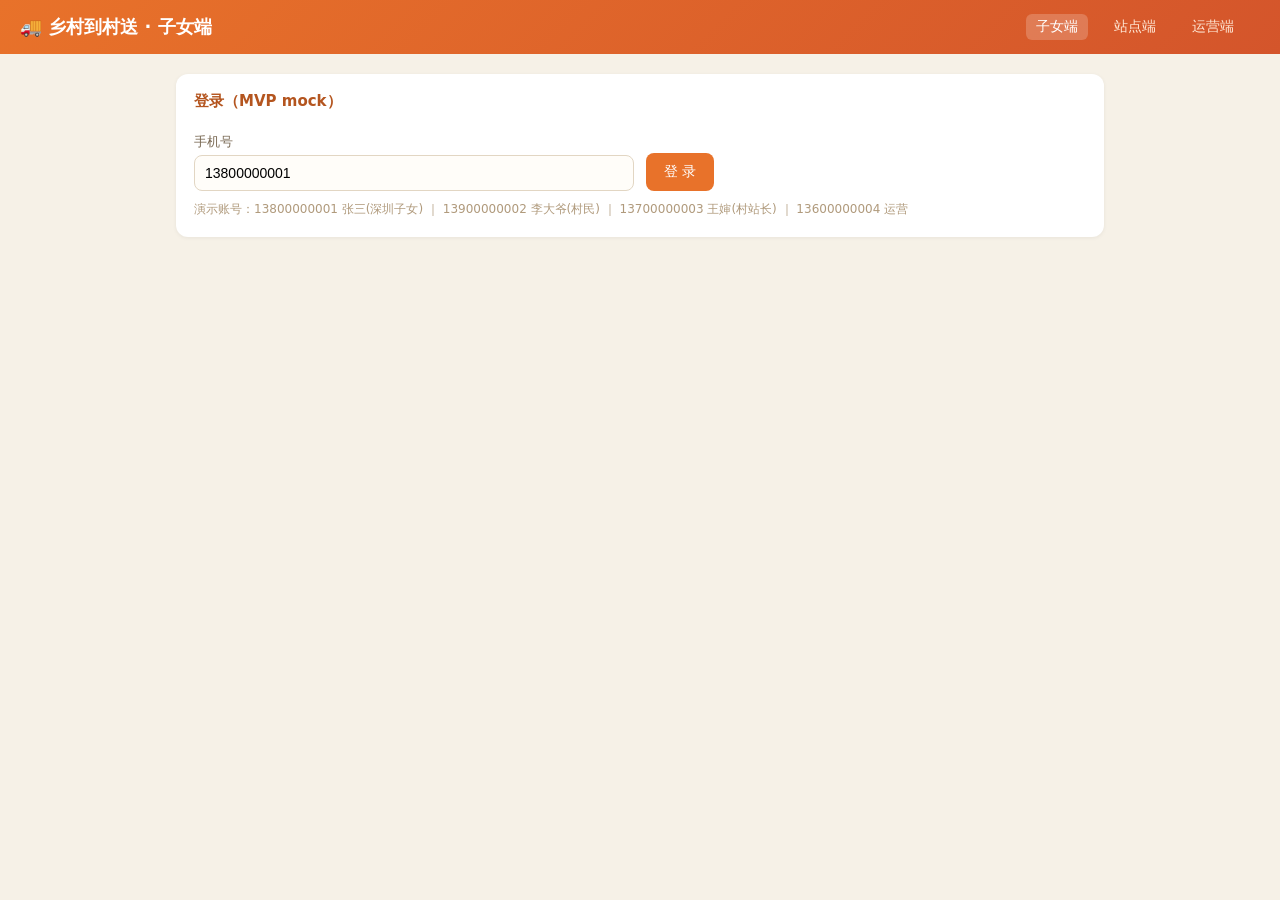
<file: backend/src/main/resources/static/index.html>
<!DOCTYPE html>
<html lang="zh">
<head>
<meta charset="UTF-8">
<meta name="viewport" content="width=device-width, initial-scale=1">
<title>乡村到村送 · 子女端</title>
<link rel="stylesheet" href="assets/style.css">
</head>
<body>
<header>
  <div class="logo">🚚 乡村到村送 · 子女端</div>
  <a href="index.html" class="on">子女端</a>
  <a href="station.html">站点端</a>
  <a href="admin.html">运营端</a>
  <span id="who" style="font-size:13px"></span>
</header>
<main>
  <!-- 登录 -->
  <div class="card" id="loginCard">
    <h3>登录（MVP mock）</h3>
    <div class="row">
      <div><label>手机号</label><input id="phone" value="13800000001"></div>
      <div style="display:flex;align-items:flex-end"><button onclick="login()">登 录</button></div>
    </div>
    <p class="hint">演示账号：13800000001 张三(深圳子女) ｜ 13900000002 李大爷(村民) ｜ 13700000003 王婶(村站长) ｜ 13600000004 运营</p>
  </div>

  <div id="app" style="display:none">
    <!-- 下单 -->
    <div class="card">
      <h3>给老家寄东西 / 帮爸妈代购送进村</h3>
      <div class="row">
        <div><label>方式</label>
          <select id="type">
            <option value="SEND">代寄（我从城里寄出）</option>
            <option value="AGENT">代购（县城买好送进村）</option>
          </select>
        </div>
        <div><label>收件老人姓名</label><input id="rName" value="李大爷"></div>
      </div>
      <div class="row">
        <div><label>老人电话</label><input id="rPhone" value="13900000002"></div>
        <div><label>送到村站点</label><select id="village"></select></div>
      </div>
      <label>物品描述</label><input id="desc" value="面粉10斤 + 钙片2瓶">
      <div class="row">
        <div><label>重量(kg)</label><input id="weight" type="number" value="6.5"></div>
        <div><label>代购货款(元, 代购时填)</label><input id="goods" type="number" value="89"></div>
      </div>
      <div class="row">
        <div><label>到村运费(元)</label><input id="freight" type="number" value="6"></div>
        <div><label>备注(给派送员看)</label><input id="remark" value="老人耳背, 到村大声说"></div>
      </div>
      <button onclick="createOrder()">提交订单</button>
      <button class="ghost" onclick="loadOrders()">查看我的订单 ↓</button>
    </div>

    <!-- 订单列表 -->
    <div class="card">
      <h3>我的订单（点击查看全程轨迹 + 签收照片）</h3>
      <div id="orders">暂无</div>
    </div>

    <!-- 送达朋友圈 -->
    <div class="card">
      <h3>📸 送达朋友圈（爸妈签收回执实时回传）</h3>
      <div id="feed">暂无</div>
      <button class="ghost mini" onclick="loadFeed()">刷新</button>
    </div>
  </div>
</main>

<div class="modal-bg" id="modal" onclick="this.classList.remove('show')">
  <div class="modal" onclick="event.stopPropagation()" id="modalBody"></div>
</div>
<div id="toast"></div>

<script>
const S = {CREATED:'已下单',PICKED:'已揽收',AT_COUNTY:'到县域集散',AT_TOWN:'到乡镇hub',
  AT_VILLAGE:'到村·派送中',SIGNED:'已签收',VILLAGE_RECEIVED:'村站已收寄',DISPATCHED:'已发往全国'};
const T = {SEND:'代寄',AGENT:'代购',AGRI:'农产品上行'};
let user = JSON.parse(localStorage.getItem('user')||'null');

function toast(m, err){ const t=document.getElementById('toast'); t.textContent=m;
  t.className='show'+(err?' err':''); setTimeout(()=>t.className='',2200); }
async function api(path, opt){
  const r = await fetch(path, Object.assign({headers:{'Content-Type':'application/json'}}, opt));
  const j = await r.json();
  if(j.code!==0){ toast(j.msg, true); throw new Error(j.msg); }
  return j.data;
}
async function login(){
  const u = await api('/api/auth/login',{method:'POST',body:JSON.stringify({phone:phone.value})});
  localStorage.setItem('user', JSON.stringify(u)); user=u; boot(); toast('欢迎, '+u.name);
}
function logout(){ localStorage.removeItem('user'); location.reload(); }

async function boot(){
  if(!user) return;
  app.style.display='block'; loginCard.style.display='none';
  who.innerHTML = `${user.name}（${{'SENDER':'城里子女','VILLAGER':'村民','STATION_MASTER':'站长','OPS':'运营'}[user.role]}）<button class="ghost mini" onclick="logout()" style="margin-left:8px">退出</button>`;
  const sts = await api('/api/stations?type=VILLAGE');
  village.innerHTML = sts.map(s=>`<option value="${s.id}">${s.name}</option>`).join('');
  loadOrders(); loadFeed();
}

async function createOrder(){
  const body = { type: type.value, userId: user.id,
    senderName: user.name, senderPhone: user.phone,
    receiverName: rName.value, receiverPhone: rPhone.value,
    receiverStationId: Number(village.value),
    itemDesc: desc.value, weight: Number(weight.value),
    goodsAmount: Number(goods.value||0), freight: Number(freight.value||0), remark: remark.value };
  const o = await api('/api/orders',{method:'POST',body:JSON.stringify(body)});
  toast(`下单成功 ${o.orderNo}，运单号 WB${o.id}（去站点端演示派送）`);
  loadOrders();
}

async function loadOrders(){
  const list = await api('/api/orders?userId='+user.id);
  orders.innerHTML = list.length? list.map(o=>`
    <div class="order" onclick="openDetail(${o.id})">
      <div class="tt">${T[o.type]} · ${o.itemDesc||''} <span class="badge">${S[o.status]||o.status}</span></div>
      <div class="no">${o.orderNo} → ${o.receiverName} ｜ 运费 ¥${o.freight} ｜ ${o.createdAt||''}</div>
    </div>`).join('') : '暂无';
}

async function openDetail(id){
  const d = await api('/api/orders/'+id);
  const o = d.order;
  const imgs = (d.pods[0]&&d.pods[0].photos)? JSON.parse(d.pods[0].photos):[];
  modalBody.innerHTML = `
    <h3 style="margin-bottom:6px">${T[o.type]} ${o.orderNo}</h3>
    <p style="font-size:13px;color:#888">${o.senderName} → ${o.receiverName} ｜ ${d.receiverStationName||''}</p>
    <p style="font-size:13px;margin:6px 0">📦 ${o.itemDesc||''} ｜ ${o.weight||0}kg ｜ 货款¥${o.goodsAmount} 运费¥${o.freight}
      ${o.remark?`<br>📝 备注: ${o.remark}`:''}</p>
    <ul class="timeline">${d.traces.map(t=>`
      <li><b>${S[t.action]||t.action}</b> <span class="tm">${t.createdAt||''} ${t.stationName?'· '+t.stationName:''}</span>
        <div>${t.description}</div></li>`).join('')}</ul>
    ${d.pods.length?`<div class="pod-card"><b>✅ 签收回执</b>（${d.pods[0].signedName||''}）
      ${d.pods[0].relay_text||d.pods[0].relayText?`<div class="relay">"${d.pods[0].relayText}"</div>`:''}
      <div>${imgs.map(u=>`<img class="pod-img" src="${u}">`).join('')}</div></div>`:''}
    <button class="ghost" onclick="document.getElementById('modal').classList.remove('show')">关闭</button>`;
  modal.classList.add('show');
}

async function loadFeed(){
  const list = await api('/api/pods?userId='+user.id);
  feed.innerHTML = list.length? list.map(x=>{
    const imgs = x.pod.photos? JSON.parse(x.pod.photos):[];
    return `<div class="pod-card">
      <b>${x.order.receiverName} 已签收</b> <span class="tm" style="font-size:12px;color:#999">${x.pod.createdAt||''}</span>
      <div style="font-size:13px;margin:4px 0">${x.order.itemDesc||''} → ${x.pod.signedName||'本人'} 签收</div>
      ${x.pod.relayText?`<div class="relay">"${x.pod.relayText}"</div>`:''}
      <div>${imgs.map(u=>`<img class="pod-img" src="${u}">`).join('')}</div>
    </div>`;}).join('') : '还没有签收回执，等站点端上传签收照片后来看';
}
boot();
</script>
</body>
</html>
</file>
<file: backend/src/main/resources/static/assets/style.css>
/* 乡村情感物流 MVP — 共享样式（乡土暖色系） */
* { box-sizing: border-box; margin: 0; padding: 0; }
body {
  font-family: "PingFang SC", "Microsoft YaHei", system-ui, sans-serif;
  background: #f6f1e7; color: #333; min-height: 100vh;
}
header {
  background: linear-gradient(135deg, #e8722a, #d4552b); color: #fff;
  padding: 14px 20px; display: flex; align-items: center; gap: 16px; flex-wrap: wrap;
}
header .logo { font-size: 18px; font-weight: 700; margin-right: auto; }
header a { color: #ffe8d6; text-decoration: none; font-size: 14px; padding: 4px 10px; border-radius: 6px; }
header a.on, header a:hover { background: rgba(255,255,255,.2); color: #fff; }
main { max-width: 960px; margin: 20px auto; padding: 0 16px 60px; }

.card {
  background: #fff; border-radius: 12px; padding: 18px; margin-bottom: 16px;
  box-shadow: 0 1px 4px rgba(0,0,0,.06);
}
.card h3 { font-size: 15px; margin-bottom: 12px; color: #b4551f; }
.grid { display: grid; grid-template-columns: repeat(auto-fill, minmax(150px, 1fr)); gap: 12px; }
.stat { background: #fff7ef; border-radius: 10px; padding: 14px; text-align: center; }
.stat b { font-size: 26px; color: #d4552b; display: block; }
.stat span { font-size: 12px; color: #997a5f; }

label { display: block; font-size: 13px; color: #7a6a55; margin: 10px 0 4px; }
input, select, textarea {
  width: 100%; padding: 9px 10px; border: 1px solid #e2d6c3; border-radius: 8px;
  font-size: 14px; background: #fffdf9;
}
.row { display: grid; grid-template-columns: 1fr 1fr; gap: 12px; }
button {
  background: #e8722a; color: #fff; border: 0; border-radius: 8px;
  padding: 10px 18px; font-size: 14px; cursor: pointer; margin-top: 12px;
}
button:hover { background: #d4552b; }
button.ghost { background: #fff; color: #b4551f; border: 1px solid #eec49a; }
button.mini { padding: 5px 10px; font-size: 12px; margin-top: 0; }

.badge { display: inline-block; font-size: 12px; padding: 2px 8px; border-radius: 10px; background: #eee; color: #555; }
.badge.CHECKED { background: #e3f4e3; color: #2c7a2c; }
.badge.TRANSIT { background: #fff2dc; color: #b47b1f; }
.badge.CREATED2 { background: #e8eefc; color: #3a5bbf; }

.order { border: 1px solid #eee1cd; border-radius: 10px; padding: 12px; margin-bottom: 10px; cursor: pointer; }
.order:hover { background: #fffaf2; }
.order .no { font-size: 12px; color: #999; }
.order .tt { font-weight: 600; margin: 2px 0; }

.timeline { list-style: none; margin-top: 8px; }
.timeline li { position: relative; padding: 0 0 16px 20px; border-left: 2px solid #f0d9bd; }
.timeline li:last-child { border-left-color: transparent; }
.timeline li::before {
  content: ""; position: absolute; left: -6px; top: 2px; width: 10px; height: 10px;
  border-radius: 50%; background: #e8722a;
}
.timeline .tm { font-size: 12px; color: #aaa; }
.pod-img { width: 110px; height: 110px; border-radius: 8px; object-fit: cover; margin: 4px 6px 0 0; border: 1px solid #eee; }
.pod-card { background: #fffaf2; border: 1px solid #f0d9bd; border-radius: 10px; padding: 12px; margin-bottom: 12px; }
.relay { font-style: italic; color: #7a5a3a; margin-top: 6px; font-size: 14px; }

table { width: 100%; border-collapse: collapse; font-size: 13px; }
th, td { text-align: left; padding: 8px 6px; border-bottom: 1px solid #f0e6d6; }
th { color: #997a5f; font-weight: 600; }

#toast {
  position: fixed; left: 50%; bottom: 40px; transform: translateX(-50%);
  background: #333; color: #fff; padding: 10px 22px; border-radius: 20px;
  font-size: 14px; opacity: 0; transition: .3s; pointer-events: none; z-index: 99;
}
#toast.show { opacity: .92; }
#toast.err { background: #c0392b; }
.modal-bg {
  position: fixed; inset: 0; background: rgba(0,0,0,.45); display: none;
  align-items: flex-start; justify-content: center; z-index: 50; overflow: auto; padding: 40px 16px;
}
.modal-bg.show { display: flex; }
.modal { background: #fff; border-radius: 14px; padding: 22px; max-width: 560px; width: 100%; }
.hint { font-size: 12px; color: #b09a7c; margin-top: 8px; line-height: 1.7; }
.chk { display: inline-flex; align-items: center; gap: 4px; margin-right: 14px; font-size: 13px; }
.chk input { width: auto; }
</file>
